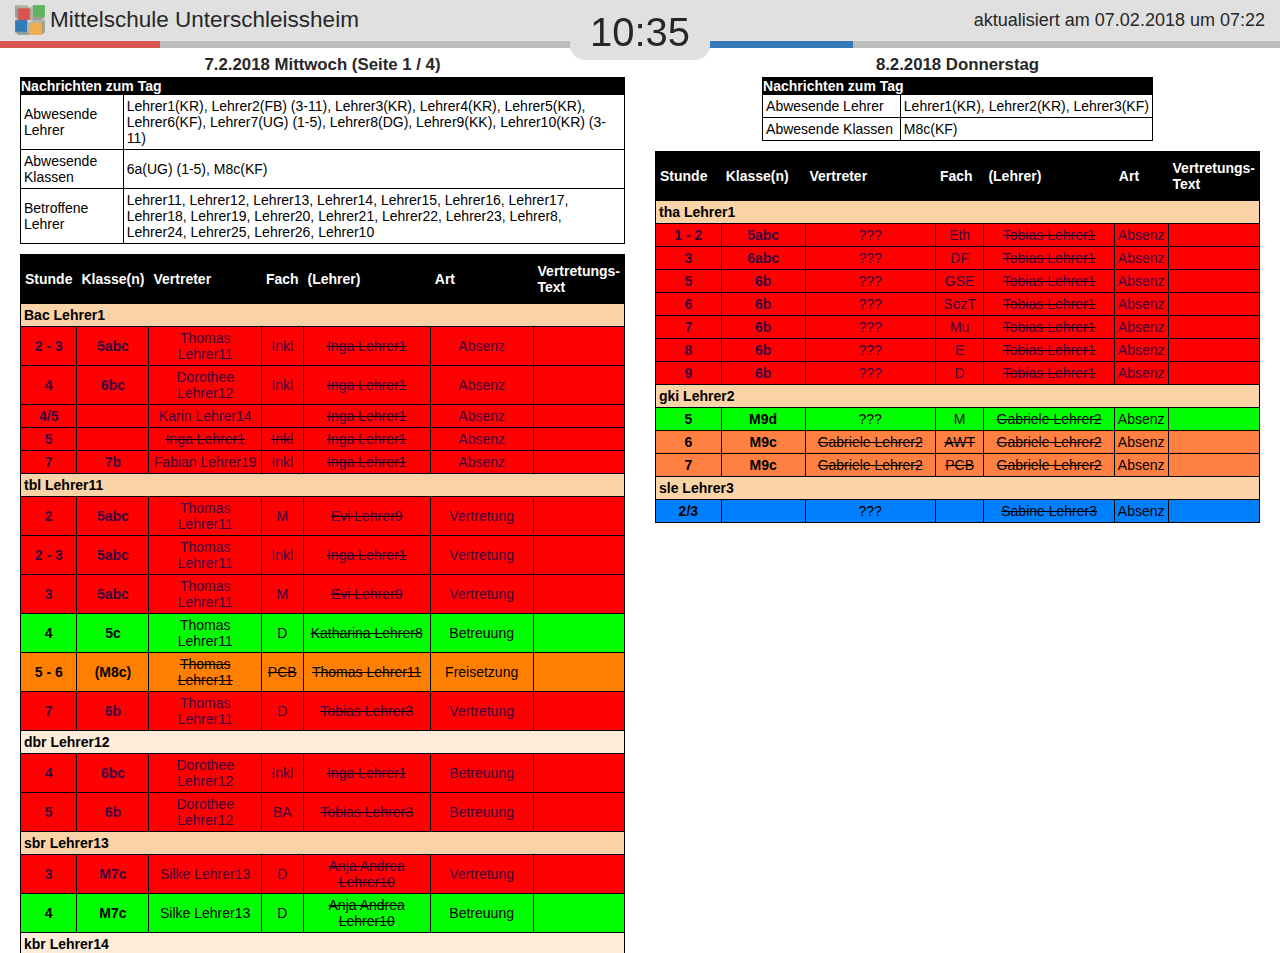
<file: index.html>
<HTML>

<head>
    <title>MSUSH Vertretungsplan</title>
    <meta http-equiv="Content-Type" content="text/html; charset=iso-8859-1">
    <meta http-equiv="expires" content="0">

    <link rel="stylesheet" href="https://maxcdn.bootstrapcdn.com/bootstrap/3.3.7/css/bootstrap.min.css" integrity="sha384-BVYiiSIFeK1dGmJRAkycuHAHRg32OmUcww7on3RYdg4Va+PmSTsz/K68vbdEjh4u"
        crossorigin="anonymous">
    <link rel="stylesheet" href="css/index.css">

    <script src="https://ajax.googleapis.com/ajax/libs/jquery/3.2.1/jquery.min.js"></script>
    <script src="js/lehrer.js"></script>


</head>

<body>
	<nav class="navbar navbar-default navbar-fixed-top" id="title">
		<div class="container-fluid">
			<div class="row">
				<div id="nav-left" class="col-md-5">
					<img src="images/logo.png" id="my-logo">
					<h2 id="my-header">Mittelschule Unterschleissheim</h2>
				</div>
				<div class="col-md-2 text-center">
					<span id="countdown" class="countdownBorder">00:00</span>					
				</div>
				<div id="nav-left" class="col-md-5" style="height: 40px;">
					<span id="timeStamp">aktualisiert am ...</span>
				</div>
			</div>
		</div>
	</nav>
	<div id="" class="progressBarBack">
		<div id="" class="progressBarLeft"></div>
		<div id="" class="progressBarRight"></div>
	</div>
	
    <div id="plaene">
        
        <div class="row">
            <div id="wrapper" class="col-md-6 text-center">
                    <div id="content">

                    </div>
            </div>
            <div id="wrapper2" class="col-md-6">
                <div id="content2">

                </div>
            </div>
        </div>
    </div>

</body>
<script>

</script>

</HTML>
</file>
<file: css/index.css>
#title{
    margin-bottom: 0;
    min-height: 0;
	font-size: 18px;
	background-color: #e0e0e0;
}  
#my-logo{
	height: 30px;
	margin-top: 5px;
	margin-bottom: 5px;
}
#my-header{
	display:inline;
	vertical-align: middle;
}
#timeStamp{
	float: right;
	line-height: 40px;
}
.progressBarBack{
	margin-top: 38px; 
	margin-left: 0px;
	margin-right: 0px;
	height: 10px; 
	background: #bdbdbd;
}
.progressBarLeft{
	float: left;
	width: 0%;
	height: 10px; 
	background: #D9534F;
}
.progressBarRight{
	margin-left:50%;
	width: 0%;
	height: 10px; 
	background: #337AB7;
}
#plaene{
	margin-left: 20px; 
    margin-right: 20px;
}
#wrapper, #wrapper2 { 
    margin-top: 5px;	
    height: 100%;
    overflow: hidden;
}
#countdown{
	font-size: 40px;
	line-height: 50px;
	position: absolute;
	background-color: #e0e0e0;
	border: 7px solid #e0e0e0;
	border-radius: 15px;
	width: 140px;
	height: 60px;
	margin-left: -70px;
}

body { 
    margin-top: 0px; 
    background: #fff; 
    color: #272727; 
	font: Arial, Helvetica, sans-serif; 
	overflow: hidden;
}

h1 { color: #ee7f00; font-size: 150%; font-weight: normal;}
h1 strong { font-size: 200%; font-weight: normal; }
h2 { font-size: 125%;}

h1, h2 { margin: 0; padding: 0;}

th { background: #000; color: #fff; }
table.mon_list th, td { padding: 8px 4px;}


.mon_title 
{ 
	font-weight: bold; 
	font-size: 120%; 
	clear: both; 
	margin: 0; 
}

.inline_header
{
	font-weight: bold; 
}

table.info
{
	color: #000000; 
	font-size: 100%;
	border: 1px;
	border-style:solid;
	border-collapse:collapse;
	padding: 8px 4px;
}

table.mon_list
{
	color: #000000; 
	width: 100%; 
	font-size: 100%;
	border: 1px;
	border-style:solid;
	border-collapse:collapse;
}

table.mon_head
{
	color: #000000; 
	width: 100%; 
	font-size: 100%;
}

td.info,
th.list,
td.list,
tr.list
{
	border: 1px;
	border-style: solid;
	border-color: black;
	margin: 0px;
	border-collapse:collapse;
	padding: 3px;
}

tr.odd { background: #fad3a6; }
tr.even { background: #fdecd9; }
</file>
